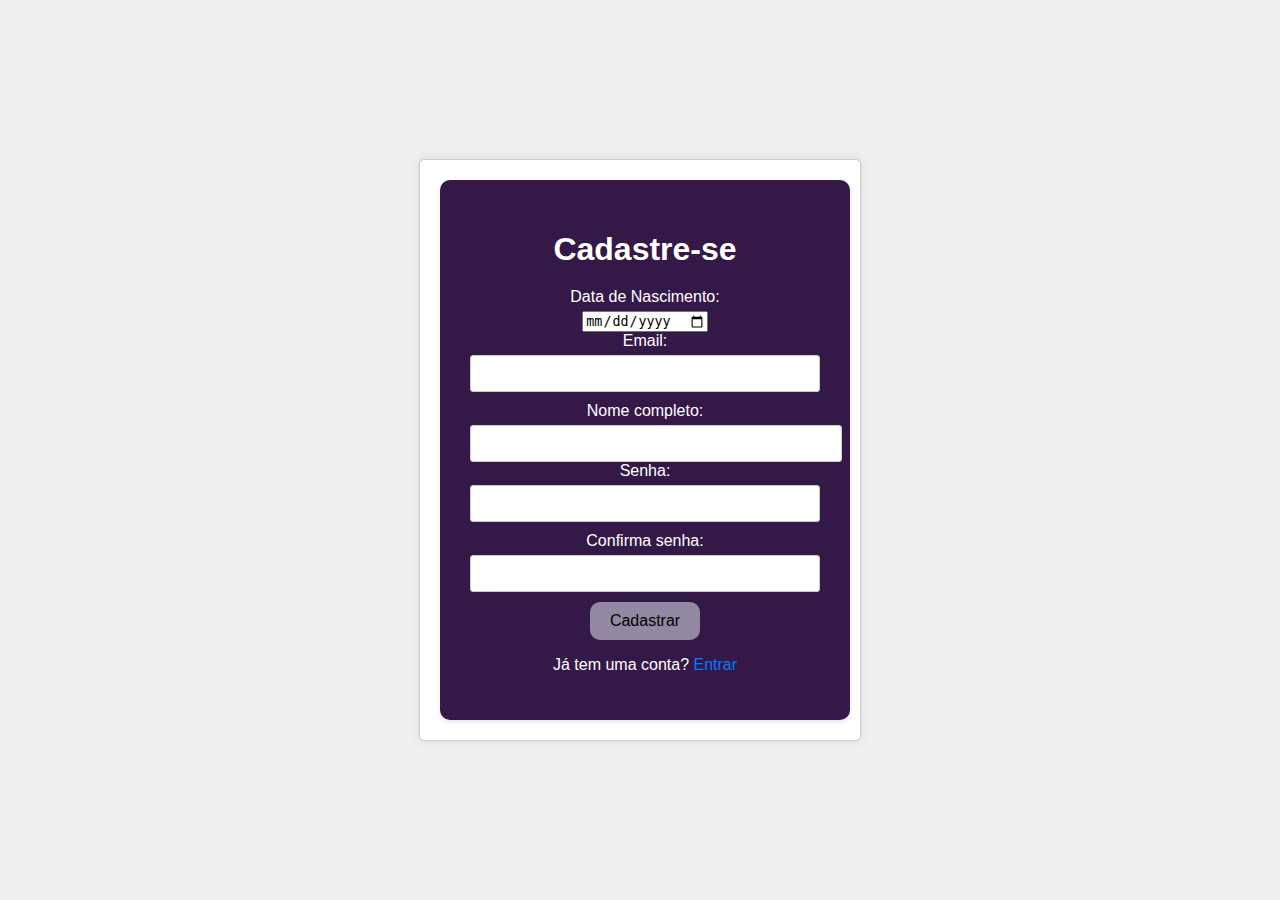
<file: casa das bruxas/casa das bruxas/Register/copy.html>
<!DOCTYPE html>
<html lang="pt-BR">
<head>
    <meta charset="UTF-8">
    <meta name="viewport" content="width=device-width, initial-scale=1.0">
    <title>Página de Cadastro</title>
    <link rel="stylesheet" href="copy.css">
</head>
<body>
    <div class="container">
        <div class="login-box">
            <h1>Cadastre-se</h1>
            <form action="#">
                <label for="data_nascimento">Data de Nascimento:</label>
                <input type="date" id="data_nascimento" name="data_nascimento">
                
                
                <label for="Nome">Email:</label>
                <input type="email" id="Nome" name="Nome" required>
                
                <label for="email">Nome completo:</label>
                <input type="text" id="Nome" name="Nome" required>
                
                <label for="senha">Senha:</label>
                <input type="password" id="senha" name="senha" required>

                <label for="senha">Confirma senha:</label>
                <input type="password" id="senha" name="senha" required>
                
                <button type="submit">Cadastrar</button>
            </form>

            <p class="pepe">Já tem uma conta? <a href="Login.html">Entrar</a></p>
        </div>
    </div>
</body>
</html>
</file>
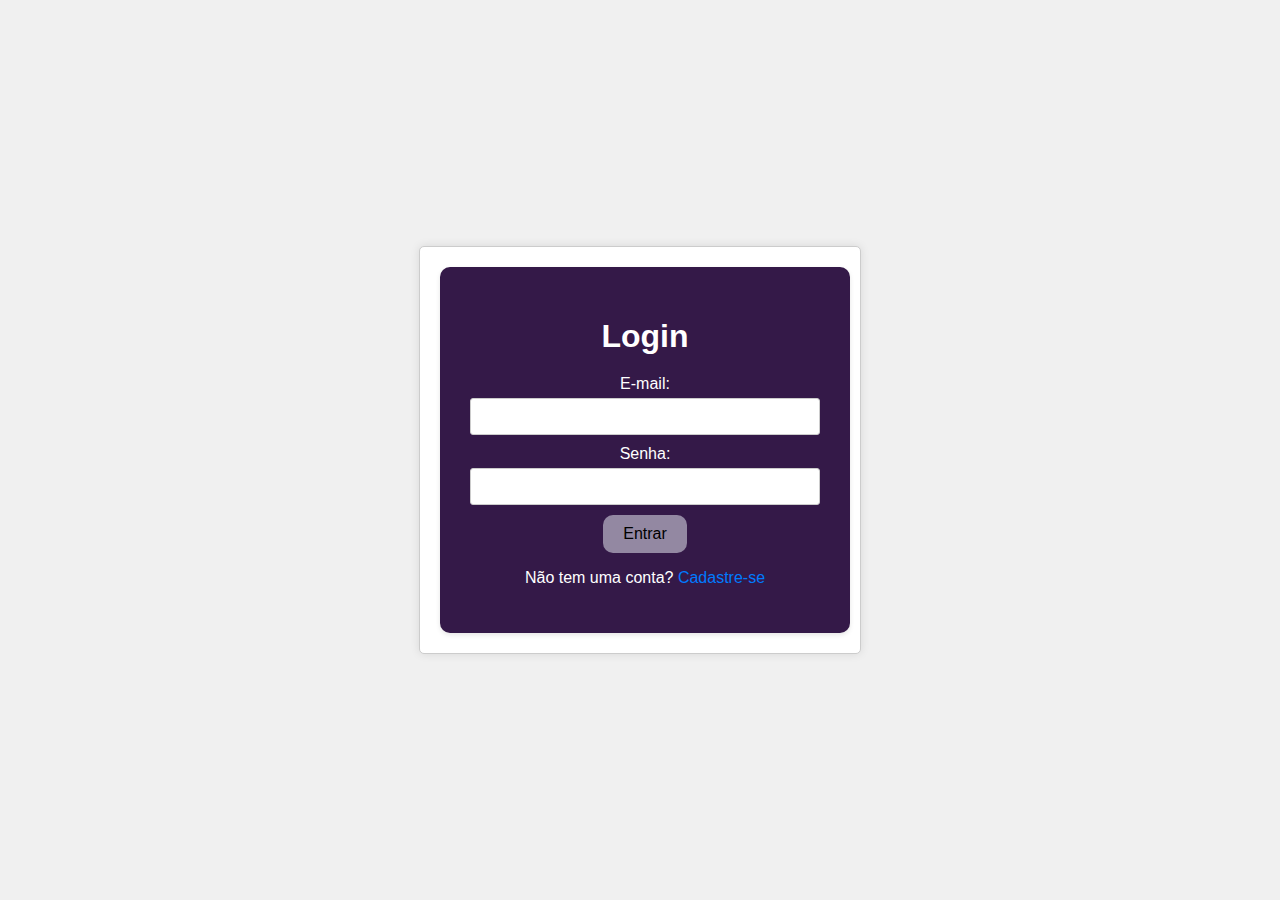
<file: casa das bruxas/casa das bruxas/Register/Login.html>
<!DOCTYPE html>
<html lang="pt-BR">
<head>
    <meta charset="UTF-8">
    <meta name="viewport" content="width=device-width, initial-scale=1.0">
    <title>Página de Login</title>
    <link rel="stylesheet" href="Login.css">
</head>
<body>
    <div class="container">
        <div class="login-box">
            <h1>Login</h1>
            <form action="#">
                <label for="email">E-mail:</label>
                <input type="email" id="email" name="email" required>

                <label for="senha">Senha:</label>
                <input type="password" id="senha" name="senha" required>

                <button type="submit">Entrar</button>
            </form>

            <p class="pepe">Não tem uma conta? <a href="copy.html">Cadastre-se</a></p>
        </div>
    </div>
</body>
</html>
</file>
<file: casa das bruxas/casa das bruxas/Register/copy.css>
body {
    font-family: 'Arial', sans-serif;
    background-color: #F0F0F0;
    display: flex;
    align-items: center;
    justify-content: center;
    min-height: 100vh;
    margin: 0;
}

.container {
    background-color: #FFF;
    padding: 40px;
    border-radius: 10px;
    box-shadow: 0 4px 8px rgba(0, 0, 0, 0.1);
    text-align: center;
}

.login-box {
    width: 350px;
    margin: 0 auto;
    padding: 30px;
    background-color: #341948;
    border-radius: 10px;
    box-shadow: 0 2px 5px rgba(0, 0, 0, 0.1);
}

h1 {
    color: #ffffff;
    margin-bottom: 30px;
}

form {
    width: 100%;
}

label {
    display: flex;
    margin-bottom: 5px;
    color: #FFF;
}

input[type="email"],
input[type="password"] {
    width: 100%;
    padding: 15px;
    margin-bottom: 10px;
    border: 1px solid #CCC;
    border-radius: 5px;
    box-sizing: border-box;
}

input[type="submit"] {
    background-color: #007BFF;
    color: #FFF;
    padding: 15px 20px;
    border: none;
    border-radius: 5px;
    cursor: pointer;
    transition: background-color 0.3s;
}

input[type="submit"]:hover {
    background-color: #0056b3;
}

a {
    color: #007BFF;
    text-decoration: none;
    margin-top: 15px;
}

.pepe{
color: #FFF;
}

body {
    font-family: sans-serif;
}

.container {
    width: 400px;
    margin: 0 auto;
    padding: 20px;
    border: 1px solid #ccc;
    border-radius: 5px;
    box-shadow: 0 0 10px rgba(0, 0, 0, 0.1);
}

h1 {
    text-align: center;
    margin-bottom: 20px;
}

.campo {
    margin-bottom: 10px;
}

label {
    display: block;
    margin-bottom: 5px;
}

input[type="text"],
input[type="email"],
input[type="password"] {
    width: 100%;
    padding: 10px;
    border: 1px solid #ccc;
    border-radius: 3px;
}

button {
    background-color: #9388A2;
    color: black;
    padding: 10px 20px;
    border: none;
    border-radius: 10px;
    cursor: pointer;
    font-size: medium;
}
</file>
<file: casa das bruxas/casa das bruxas/Register/Login.css>
body {
    font-family: 'Arial', sans-serif;
    background-color: #F0F0F0;
    display: flex;
    align-items: center;
    justify-content: center;
    min-height: 100vh;
    margin: 0;
}

.container {
    background-color: #FFF;
    padding: 40px;
    border-radius: 10px;
    box-shadow: 0 4px 8px rgba(0, 0, 0, 0.1);
    text-align: center;
}

.login-box {
    width: 350px;
    margin: 0 auto;
    padding: 30px;
    background-color: #341948;
    border-radius: 10px;
    box-shadow: 0 2px 5px rgba(0, 0, 0, 0.1);
}

h1 {
    color: #ffffff;
    margin-bottom: 30px;
}

form {
    width: 100%;
}

label {
    display: block;
    margin-bottom: 5px;
    color: #FFF;
}

input[type="email"],
input[type="password"] {
    width: 100%;
    padding: 15px;
    margin-bottom: 10px;
    border: 1px solid #CCC;
    border-radius: 5px;
    box-sizing: border-box;
}

input[type="submit"] {
    background-color: #007BFF;
    color: #FFF;
    padding: 15px 20px;
    border: none;
    border-radius: 5px;
    cursor: pointer;
    transition: background-color 0.3s;
}

input[type="submit"]:hover {
    background-color: #0056b3;
}

a {
    color: #007BFF;
    text-decoration: none;
    margin-top: 15px;
}

.pepe{
color: #FFF;
}

body {
    font-family: sans-serif;
}

.container {
    width: 400px;
    margin: 0 auto;
    padding: 20px;
    border: 1px solid #ccc;
    border-radius: 5px;
    box-shadow: 0 0 10px rgba(0, 0, 0, 0.1);
}

h1 {
    text-align: center;
    margin-bottom: 20px;
}

.campo {
    margin-bottom: 10px;
}

label {
    display: block;
    margin-bottom: 5px;
}

input[type="text"],
input[type="email"],
input[type="password"] {
    width: 100%;
    padding: 10px;
    border: 1px solid #ccc;
    border-radius: 3px;
}

button {
    background-color: #9388A2;
    color: black;
    padding: 10px 20px;
    border: none;
    border-radius: 10px;
    cursor: pointer;
    font-size: medium;
}
</file>
